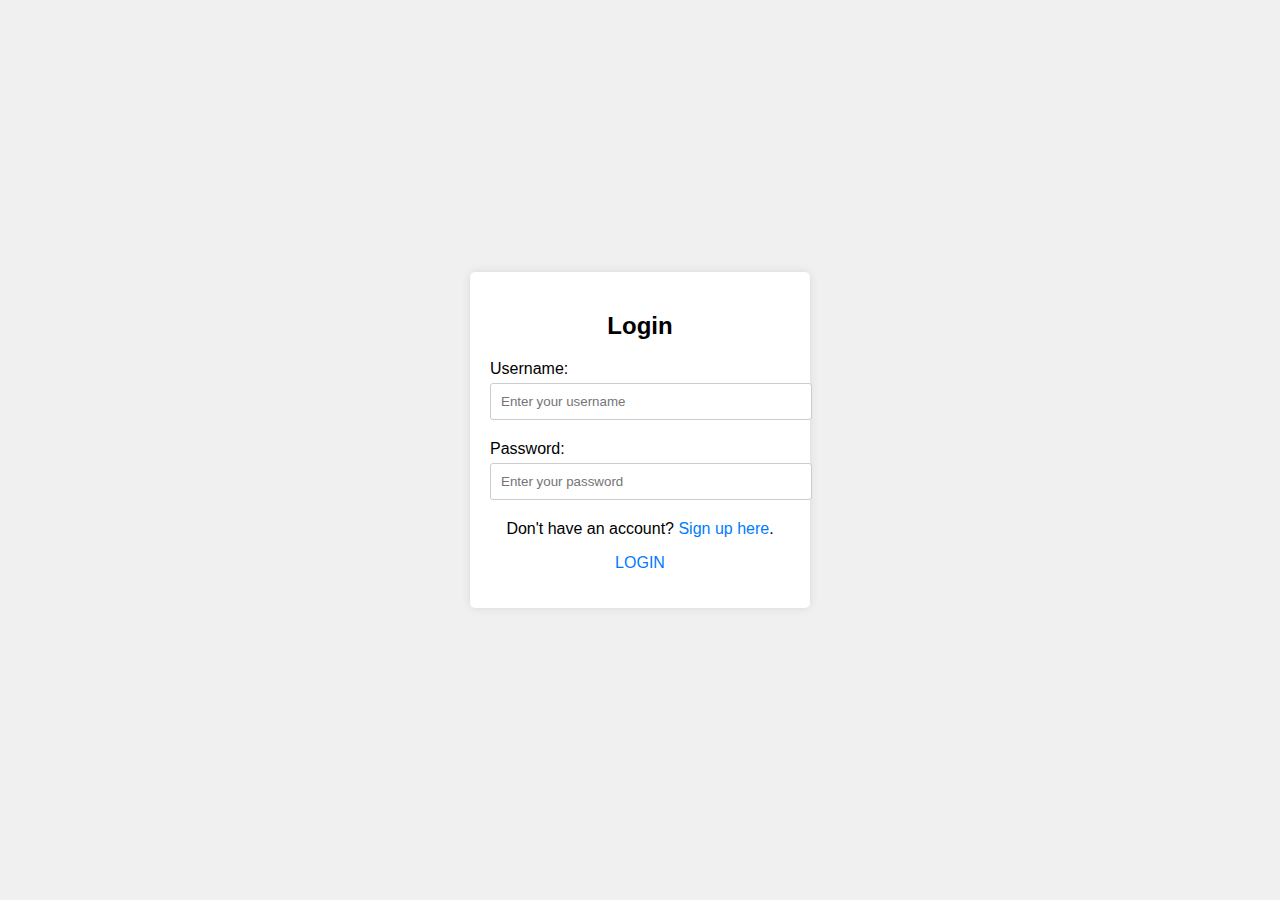
<file: JISAH/JISAH/signin.html>
<!DOCTYPE html>
<html lang="en">
<head>
    <meta charset="UTF-8">
    <meta name="viewport" content="width=device-width, initial-scale=1.0">
    <title>Login</title>
    <link rel="stylesheet" href="css/login.css">
</head>
<body>
    <div class="container">
        <div class="form-container">
            <form id="login-form" action="index.html" method="post">
                <h2>Login</h2>
                <div class="form-group">
                    <label for="login-username">Username:</label>
                    <input type="text" id="login-username" name="login-username" placeholder="Enter your username">
                </div>
                <div class="form-group">
                    <label for="login-password">Password:</label>
                    <input type="password" id="login-password" name="login-password" placeholder="Enter your password">
                </div>
                <p>Don't have an account? <a href="signup.html">Sign up here</a>.</p>
                <p><a href="index.html" class="submit">LOGIN</a></p>
            </form>
        </div>
    </div>
</body>
</html>
</file>
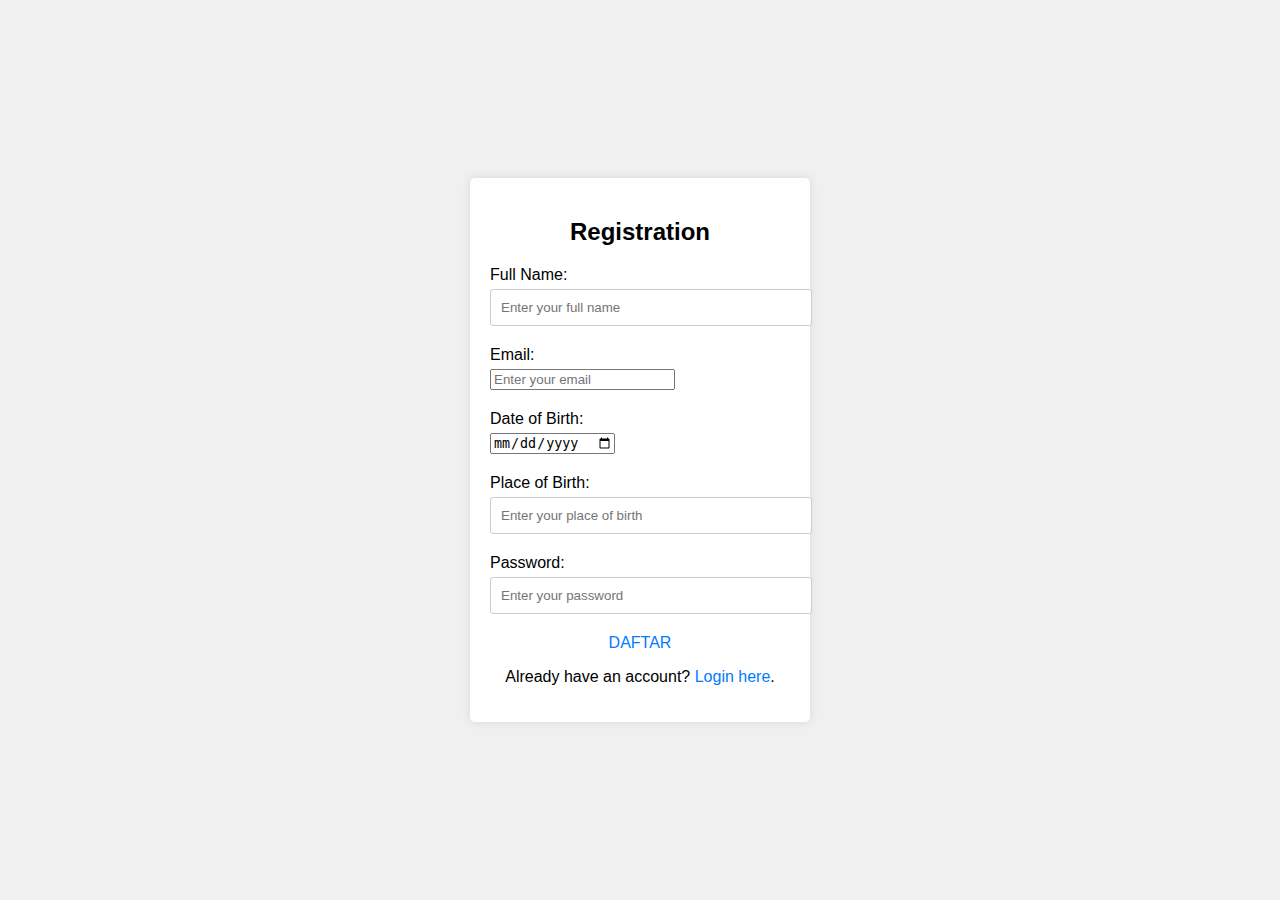
<file: JISAH/JISAH/signup.html>
<!DOCTYPE html>
<html lang="en">
<head>
    <meta charset="UTF-8">
    <meta name="viewport" content="width=device-width, initial-scale=1.0">
    <title>Registration</title>
    <link rel="stylesheet" href="css/signup.css">
</head>
<body>
    <div class="container">
        <div class="form-container">
            <form id="register-form">
                <h2>Registration</h2>
                <div class="form-group">
                    <label for="full-name">Full Name:</label>
                    <input type="text" id="full-name" name="full-name" placeholder="Enter your full name" required>
                </div>
                <div class="form-group">
                    <label for="email">Email:</label>
                    <input type="email" id="email" name="email" placeholder="Enter your email" required>
                </div>
                <div class="form-group">
                    <label for="dob">Date of Birth:</label>
                    <input type="date" id="dob" name="dob" required>
                </div>
                <div class="form-group">
                    <label for="place-of-birth">Place of Birth:</label>
                    <input type="text" id="place-of-birth" name="place-of-birth" placeholder="Enter your place of birth" required>
                </div>
                <div class="form-group">
                    <label for="password">Password:</label>
                    <input type="password" id="password" name="password" placeholder="Enter your password" required>
                </div>
                <p><a href="signin.html" class="submit">DAFTAR</a></p>
            </form>
            <p>Already have an account? <a href="signin.html">Login here</a>.</p>
        </div>
    </div>
</body>
</html>
</file>
<file: JISAH/JISAH/css/login.css>
body {
    margin: 0;
    padding: 0;
    font-family: Arial, sans-serif;
    background-color: #f0f0f0;
}

.container {
    display: flex;
    justify-content: center;
    align-items: center;
    height: 100vh;
    flex-direction: column; /* Menjadikan elemen berorientasi kolom */
}

.form-container {
    width: 300px;
    padding: 20px;
    background-color: #fff;
    border-radius: 5px;
    box-shadow: 0 0 10px rgba(0, 0, 0, 0.1);
    margin-bottom: 20px; /* Mengatur jarak antara form dan tulisan */
}

h2 {
    text-align: center;
    margin-bottom: 20px;
}

.form-group {
    margin-bottom: 20px;
}

label {
    display: block;
    margin-bottom: 5px;
}

input[type="text"],
input[type="password"] {
    width: 100%;
    padding: 10px;
    border: 1px solid #ccc;
    border-radius: 3px;
}

button {
    width: 100%;
    padding: 10px;
    background-color: #007bff;
    color: #fff;
    border: none;
    border-radius: 3px;
    cursor: pointer;
    transition: background-color 0.3s;
}

button:hover {
    background-color: #0056b3;
}

/* Menata tautan "Don't have an account?" dan tombol sign up */
p {
    text-align: center;
    margin-top: 10px; /* Mengatur jarak antara tulisan dengan form */
}

a {
    color: #007bff;
    text-decoration: none;
}

a:hover {
    text-decoration: underline;
}
</file>
<file: JISAH/JISAH/css/signup.css>
body {
    margin: 0;
    padding: 0;
    font-family: Arial, sans-serif;
    background-color: #f0f0f0;
}

.container {
    display: flex;
    justify-content: center;
    align-items: center;
    height: 100vh;
}

.form-container {
    width: 300px;
    padding: 20px;
    background-color: #fff;
    border-radius: 5px;
    box-shadow: 0 0 10px rgba(0, 0, 0, 0.1);
    margin: 0 10px;
}

h2 {
    text-align: center;
    margin-bottom: 20px;
}

.form-group {
    margin-bottom: 20px;
}

label {
    display: block;
    margin-bottom: 5px;
}

input[type="text"],
input[type="password"] {
    width: 100%;
    padding: 10px;
    border: 1px solid #ccc;
    border-radius: 3px;
}

button {
    width: 100%;
    padding: 10px;
    background-color: #007bff;
    color: #fff;
    border: none;
    border-radius: 3px;
    cursor: pointer;
    transition: background-color 0.3s;
}

button:hover {
    background-color: #0056b3;
}

p {
    text-align: center;
    margin-top: 15px;
}

p a {
    color: #007bff;
    text-decoration: none;
}

p a:hover {
    text-decoration: underline;
}
</file>
